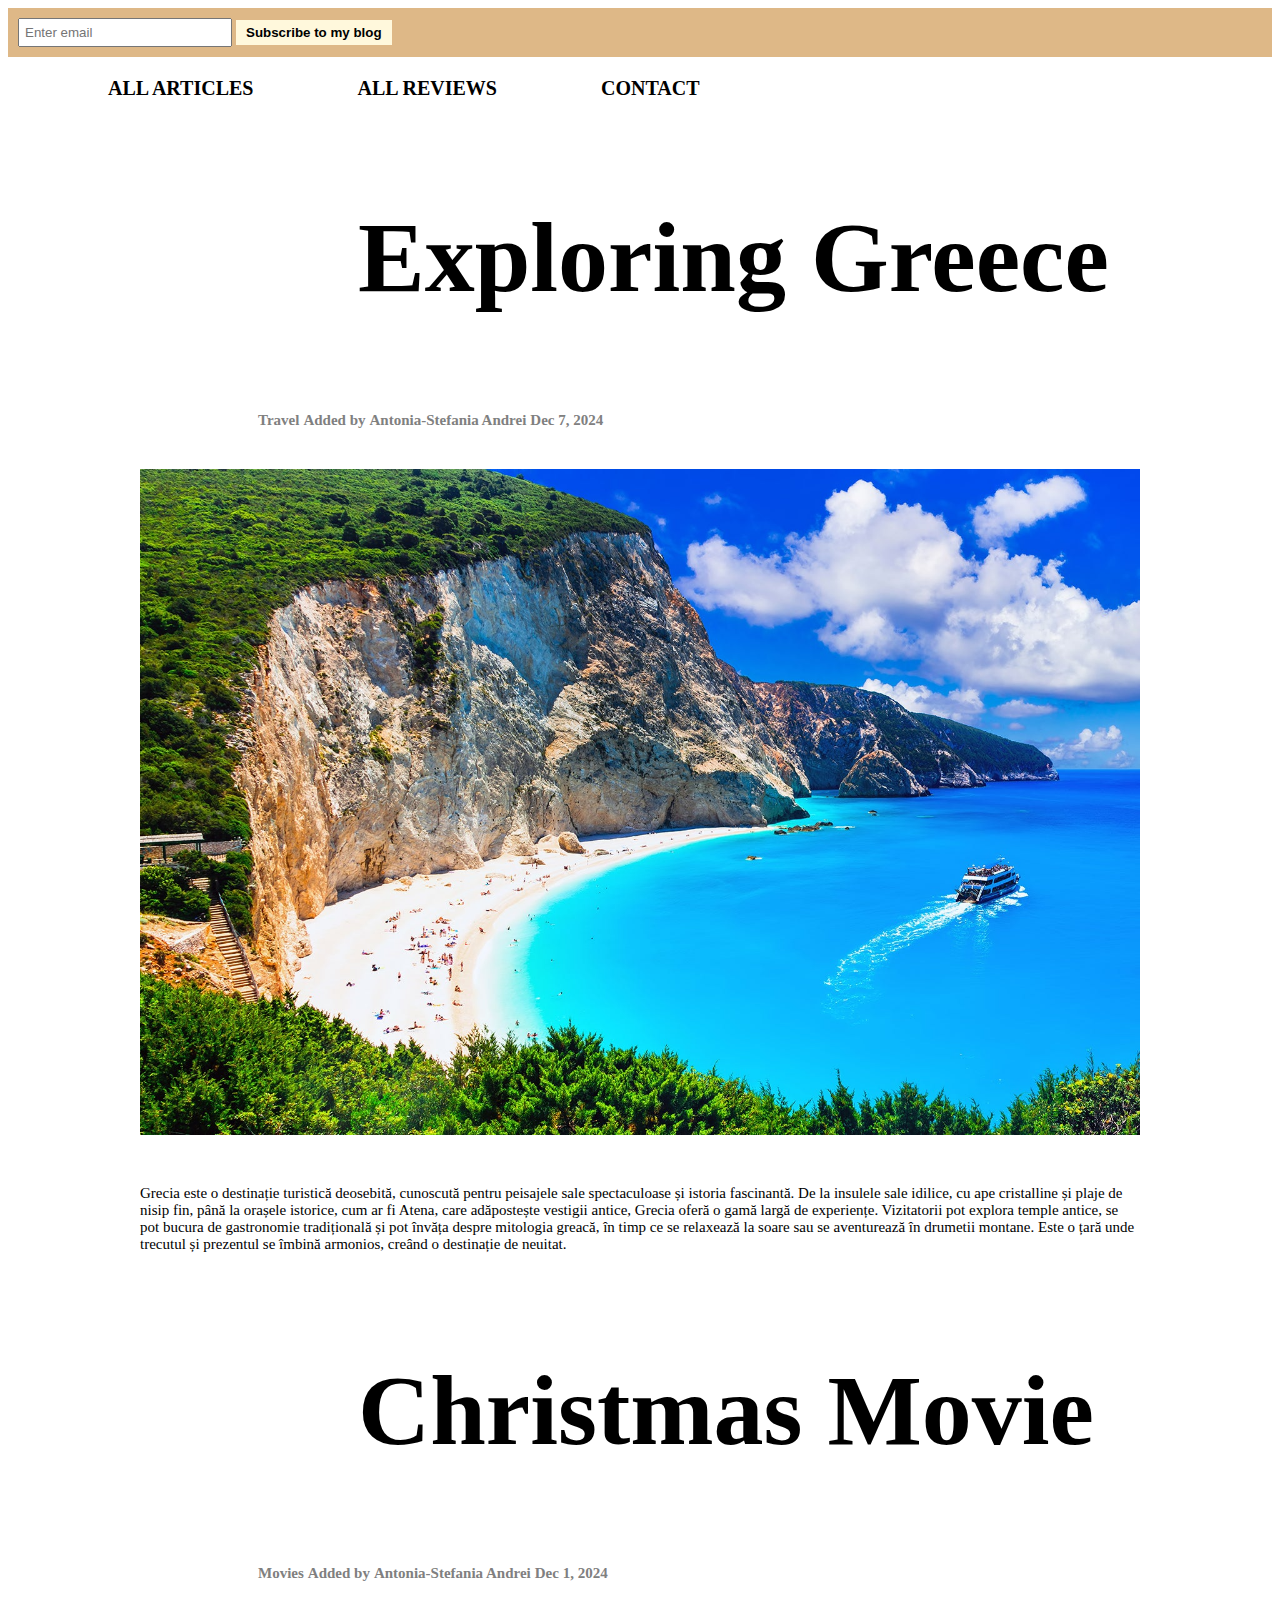
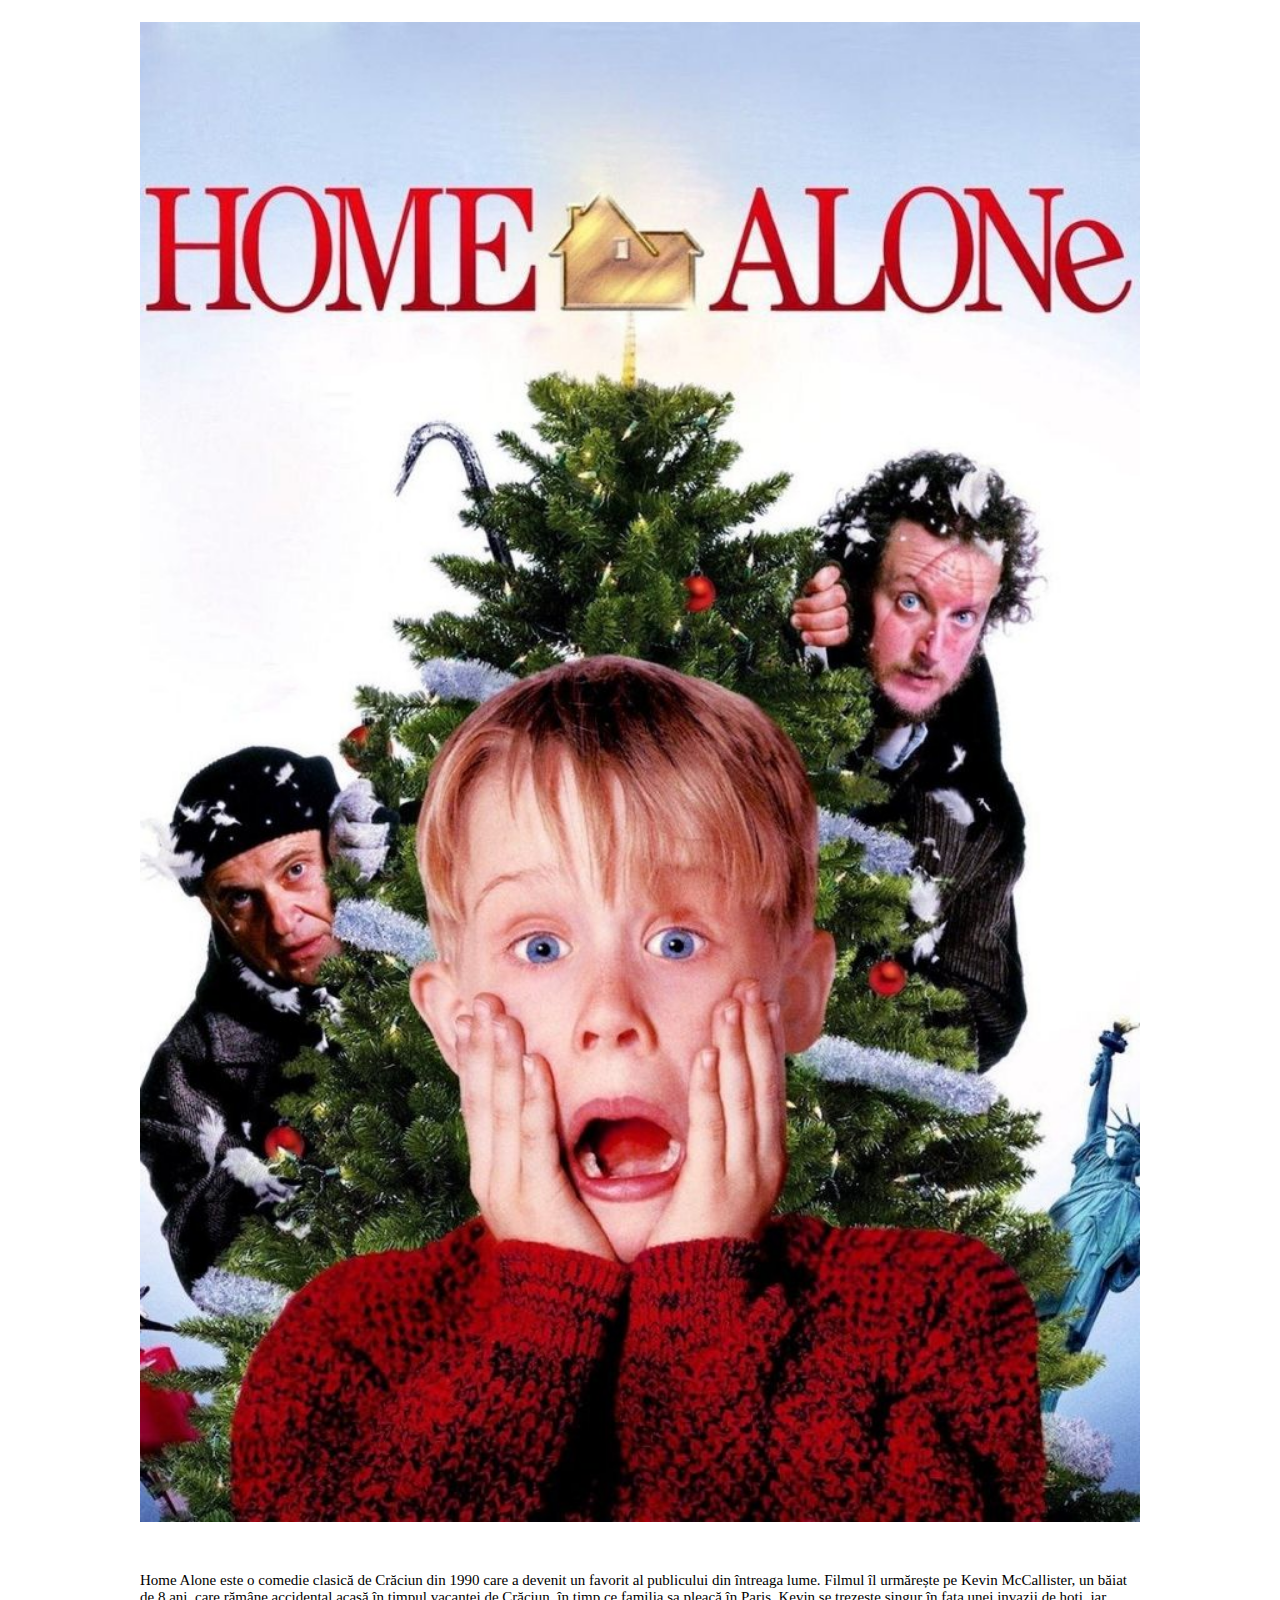
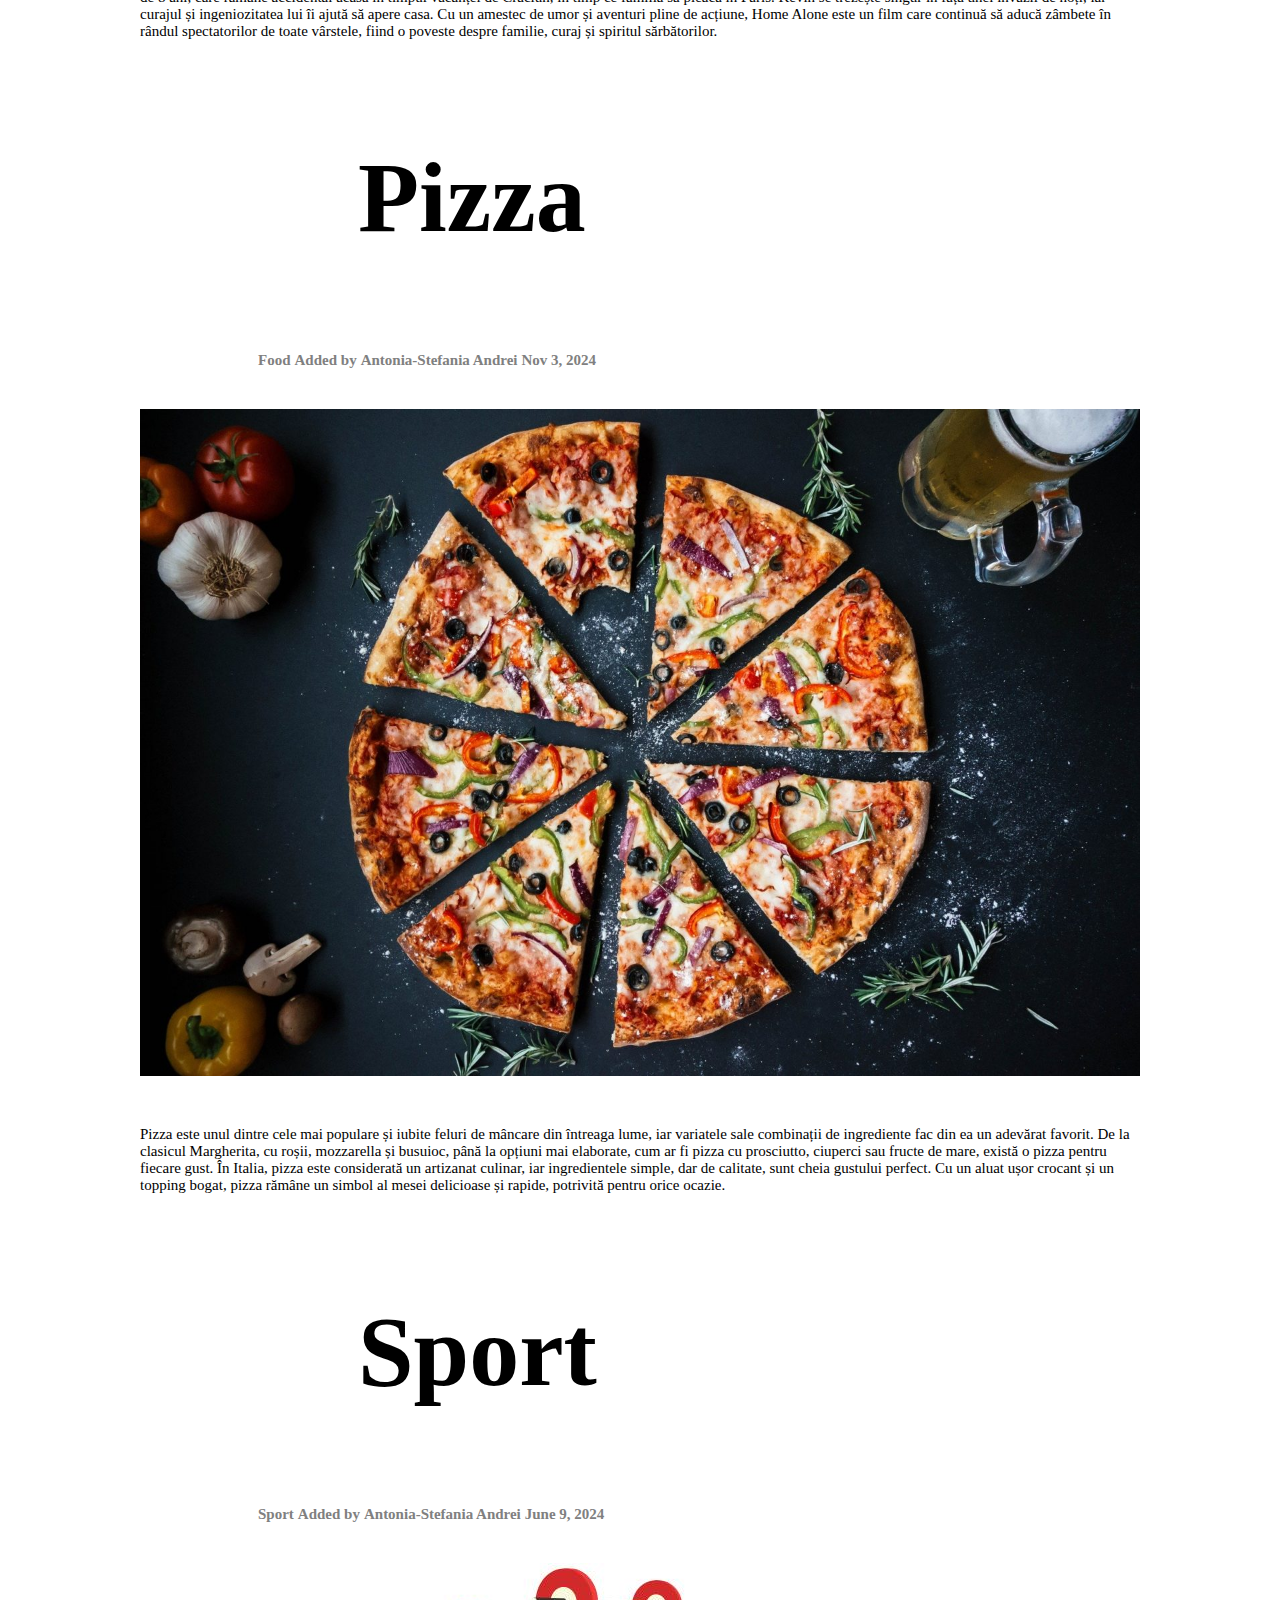
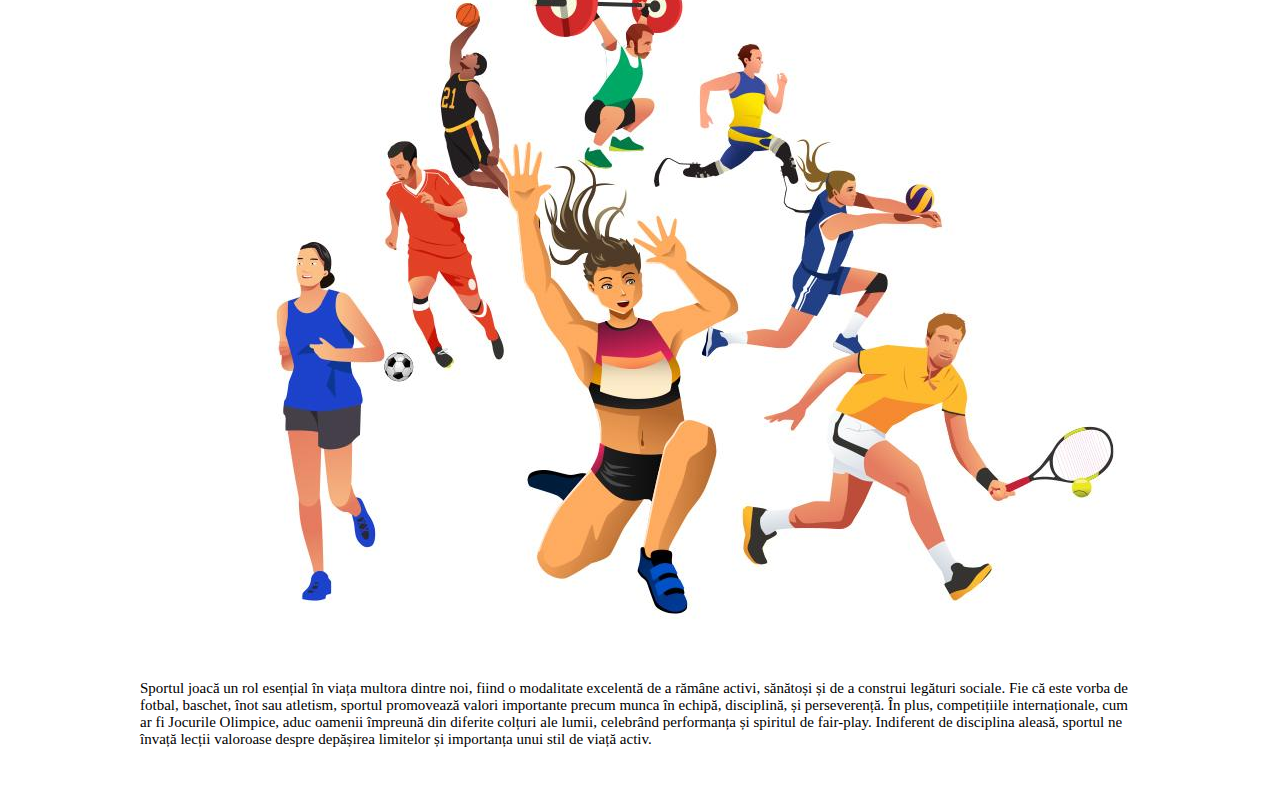
<file: index.html>
<!DOCTYPE html>
<html lang="en">
<head>
    <meta charset="UTF-8">
    <meta name="viewport" content="width=device-width, initial-scale=1.0">
    <title>Antonia's Blog</title>
    <link rel="stylesheet" href="mystyle.css">
</head>
<body>

    <header>
        <div class="subscribe">
            <form>
                <input type="email" placeholder="Enter email">
                <button type="submit">Subscribe to my blog</button>
            </form>
        </div>
    </header>

    <div class="menu" onClick = "openArticles()">ALL ARTICLES</div>
    <div class="menu" onClick=" openReviews()">ALL REVIEWS</div>
    <div class="menu" onClick = "openContact()">CONTACT</div>

    <h1 class="title">Exploring Greece</h1>
    <h5 class="under_title first">Travel</h5>
    <h5 class="under_title">Added by</h5>
    <h5 class="under_title">Antonia-Stefania Andrei</h5>
    <h5 class="under_title">Dec 7, 2024</h5>
    <img class= "image" src="destinatie.jpeg" alt = "Aici este o poza din Grecia">
    <p class="description">Grecia este o destinație turistică deosebită, cunoscută pentru peisajele sale spectaculoase și istoria fascinantă. De la insulele sale idilice, cu ape cristalline și plaje de nisip fin, până la orașele istorice, cum ar fi Atena, care adăpostește vestigii antice, Grecia oferă o gamă largă de experiențe. Vizitatorii pot explora temple antice, se pot bucura de gastronomie tradițională și pot învăța despre mitologia greacă, în timp ce se relaxează la soare sau se aventurează în drumetii montane. Este o țară unde trecutul și prezentul se îmbină armonios, creând o destinație de neuitat.</p>


    <h1 class="title">Christmas Movie</h1>
    <h5 class="under_title first">Movies</h5>
    <h5 class="under_title">Added by</h5>
    <h5 class="under_title">Antonia-Stefania Andrei</h5>
    <h5 class="under_title">Dec 1, 2024</h5>
    <img class= "image" src="film.jpg">
    <p class="description">Home Alone este o comedie clasică de Crăciun din 1990 care a devenit un favorit al publicului din întreaga lume. Filmul îl urmărește pe Kevin McCallister, un băiat de 8 ani, care rămâne accidental acasă în timpul vacanței de Crăciun, în timp ce familia sa pleacă în Paris. Kevin se trezește singur în fața unei invazii de hoți, iar curajul și ingeniozitatea lui îi ajută să apere casa. Cu un amestec de umor și aventuri pline de acțiune, Home Alone este un film care continuă să aducă zâmbete în rândul spectatorilor de toate vârstele, fiind o poveste despre familie, curaj și spiritul sărbătorilor.</p>


    <h1 class="title">Pizza</h1>
    <h5 class="under_title first">Food</h5>
    <h5 class="under_title">Added by</h5>
    <h5 class="under_title">Antonia-Stefania Andrei</h5>
    <h5 class="under_title">Nov 3, 2024</h5>
    <img class= "image" src="pizza.jpg">
    <p class="description">Pizza este unul dintre cele mai populare și iubite feluri de mâncare din întreaga lume, iar variatele sale combinații de ingrediente fac din ea un adevărat favorit. De la clasicul Margherita, cu roșii, mozzarella și busuioc, până la opțiuni mai elaborate, cum ar fi pizza cu prosciutto, ciuperci sau fructe de mare, există o pizza pentru fiecare gust. În Italia, pizza este considerată un artizanat culinar, iar ingredientele simple, dar de calitate, sunt cheia gustului perfect. Cu un aluat ușor crocant și un topping bogat, pizza rămâne un simbol al mesei delicioase și rapide, potrivită pentru orice ocazie.</p>


    <h1 class="title">Sport</h1>
    <h5 class="under_title first">Sport</h5>
    <h5 class="under_title">Added by</h5>
    <h5 class="under_title">Antonia-Stefania Andrei</h5>
    <h5 class="under_title">June 9, 2024</h5>
    <img class= "image" src="sport.jpg">
    <p class="description">Sportul joacă un rol esențial în viața multora dintre noi, fiind o modalitate excelentă de a rămâne activi, sănătoși și de a construi legături sociale. Fie că este vorba de fotbal, baschet, înot sau atletism, sportul promovează valori importante precum munca în echipă, disciplină, și perseverență. În plus, competițiile internaționale, cum ar fi Jocurile Olimpice, aduc oamenii împreună din diferite colțuri ale lumii, celebrând performanța și spiritul de fair-play. Indiferent de disciplina aleasă, sportul ne învață lecții valoroase despre depășirea limitelor și importanța unui stil de viață activ.</p>

    <script src="script.js"></script>
</body>
</html>
</file>
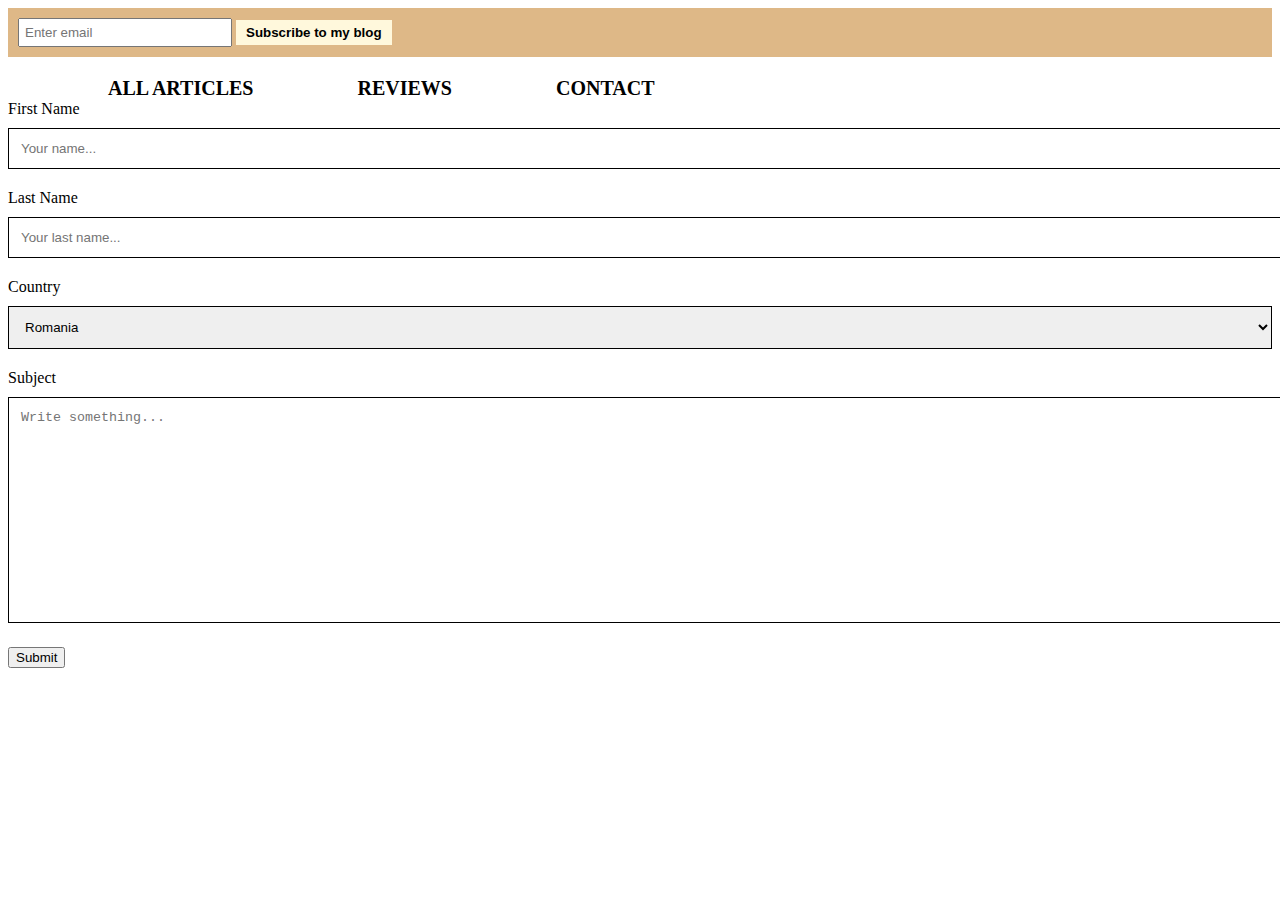
<file: contact.html>
<!DOCTYPE html>
<html lang="en">
<head>
    <meta charset="UTF-8">
    <meta name="viewport" content="width=device-width, initial-scale=1.0">
    <title>Contact</title>
    <link rel="stylesheet" href="mystyle.css">
</head>
<body>
    <header>
        <div class="subscribe">
            <form>
                <input type="email" placeholder="Enter email">
                <button type="submit">Subscribe to my blog</button>
            </form>
        </div>
    </header>

    <div class="menu" onClick = "openArticles()">ALL ARTICLES</div>
    <div class="menu" onClick=" openReviews()">REVIEWS</div>
    <div class="menu" onClick = "openContact()">CONTACT</div>


    <div class="container">
        <form>

        <label>First Name</label>
        <input type="text" placeholder="Your name...">

        <label>Last Name</label>
        <input type="text" placeholder="Your last name...">

        <label>Country</label>
        <select>

            <option>Romania</option>
            <option>Moldova</option>
            <option>Greece</option>
            <option>Italy</option>
            <option>Turkey</option>

        </select>

        <label>Subject</label>
        <textarea placeholder="Write something..." style="height:200px"></textarea>
        <input type="submit" value="Submit">



        </form>





    </div>






    <script src="script.js"></script>
    
</body>
</html>
</file>
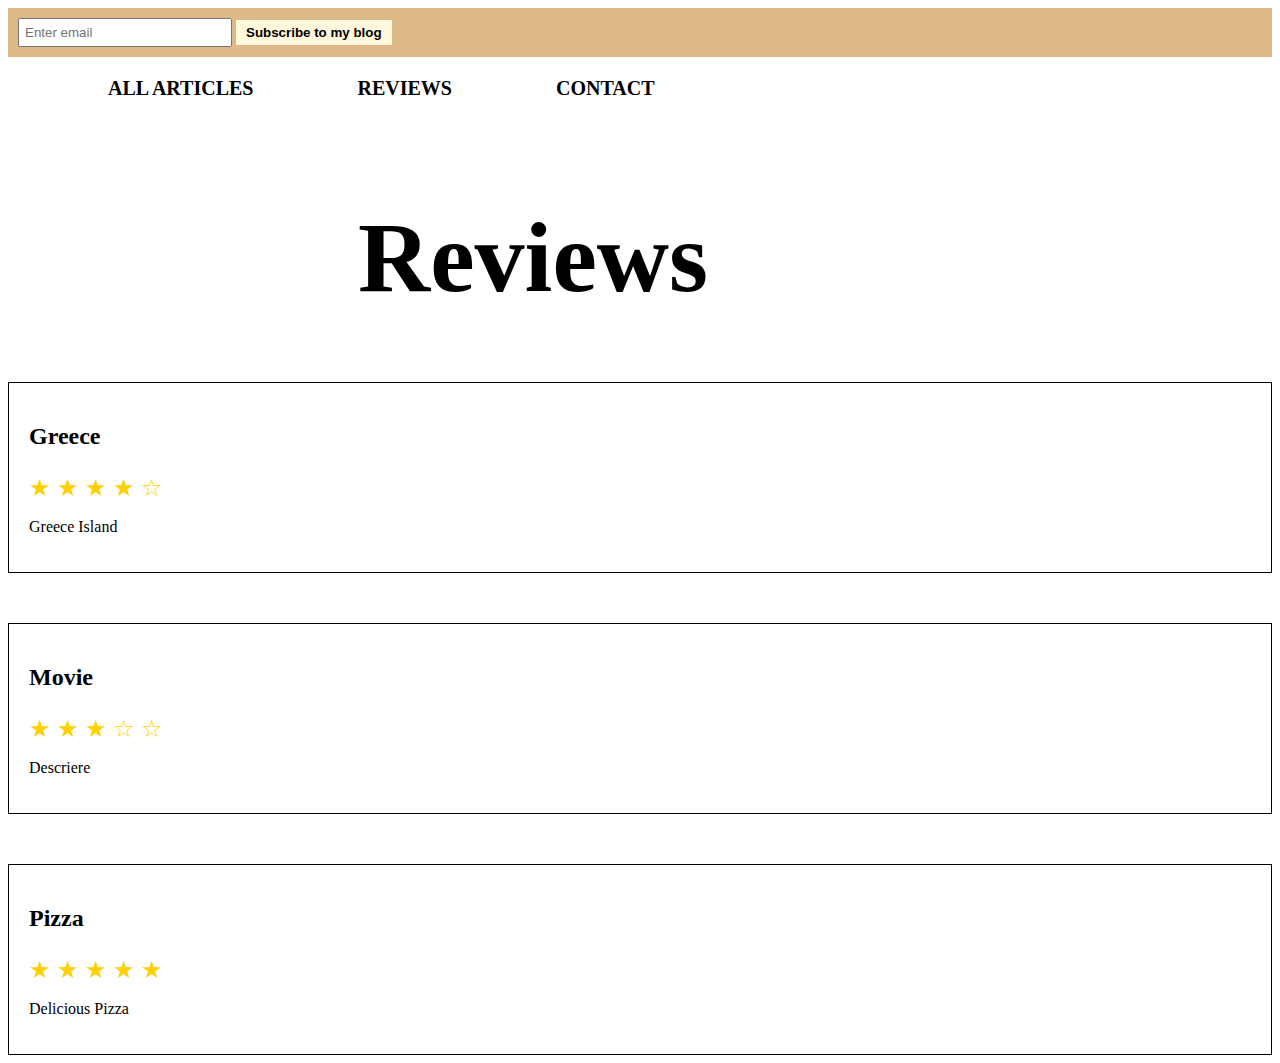
<file: reviews.html>
<!DOCTYPE html>
<html lang="en">
<head>
    <meta charset="UTF-8">
    <meta name="viewport" content="width=device-width, initial-scale=1.0">
    <title>Reviews</title>
    <link rel="stylesheet" href="mystyle.css">
</head>
<body>
    <header>
        <div class="subscribe">
            <form>
                <input type="email" placeholder="Enter email">
                <button type="submit">Subscribe to my blog</button>
            </form>
        </div>
    </header>

    <div class="menu" onClick = "openArticles()">ALL ARTICLES</div>
    <div class="menu" onClick=" openReviews()">REVIEWS</div>
    <div class="menu" onClick = "openContact()">CONTACT</div>
    
    <h1 class="title">Reviews</h1>

    <div class = "review">
        <h2>Greece</h2>
        <p class="rating">
            <span class="star">&#9733</span>
            <span class="star">&#9733</span>
            <span class="star">&#9733</span>
            <span class="star">&#9733</span>
            <span class="star">&#9734</span>

        </p>
        <p>Greece Island</p>

    </div>


    <div class = "review">
        <h2>Movie</h2>
        <p class="rating">
            <span class="star">&#9733</span>
            <span class="star">&#9733</span>
            <span class="star">&#9733</span>
            <span class="star">&#9734</span>
            <span class="star">&#9734</span>

        </p>
        <p>Descriere</p>

    </div>



    <div class = "review">
        <h2>Pizza</h2>
        <p class="rating">
            <span class="star">&#9733</span>
            <span class="star">&#9733</span>
            <span class="star">&#9733</span>
            <span class="star">&#9733</span>
            <span class="star">&#9733</span>

        </p>
        <p>Delicious Pizza</p>

    </div>








    <script src="script.js"></script>
</body>
</html>
</file>
<file: mystyle.css>
.menu{
    margin-left: 100px;
    margin-top: 20px;
    color: black;
    font-family:'Times New Roman', Times, serif;
    font-size: 20px;
    display: inline-block;
    font-weight: 600;
}

.menu:hover{
    color:grey;
}

.title{
    margin-left: 350px;
    width: 800px;
    font-family:'Times New Roman', Times, serif;
    font-size: 100px;
    margin-top: 100px;
    display: block;
}

.under_title{
    color:grey;
    font-family: 'Times New Roman', Times, serif;
    font-size: 15px;
    margin-top: 30px;
    margin-bottom: 40px;
    display: inline-block;
}

.first{
    margin-left:250px;
}

.image{
    width:1000px;
    display: block;
    margin: 0 auto;
}

.description{
    width:1000px;
    display:block;
    margin: 50px auto;
    font-family:'Times New Roman', Times, serif;
    font-size: 15px;
    color: black;
}

header{
    position: sticky;
    top:0;
    background-color: burlywood;
}

.subscribe{
    padding: 10px;
    background-color: burlywood;
    
}

.subscribe input{
    width: 200px;
    padding: 5px;

}

.subscribe button{
    background-color: cornsilk;
    border:none;
    padding: 5px 10px;
    color: black;
    font-weight: bold;
}


.review{
    margin-top:50px;
    border: 1px solid black;
    padding: 20px;
}

.rating{
    font-size: 24px;
    margin-bottom: 10px;
}

.star{
    color:rgb(255, 208, 0);
}


input[type="text"], select, textarea{
    width:100%;
    padding:12px;
    border:1px solid black;
    margin-top: 10px;
    margin-bottom:20px;


}
</file>
